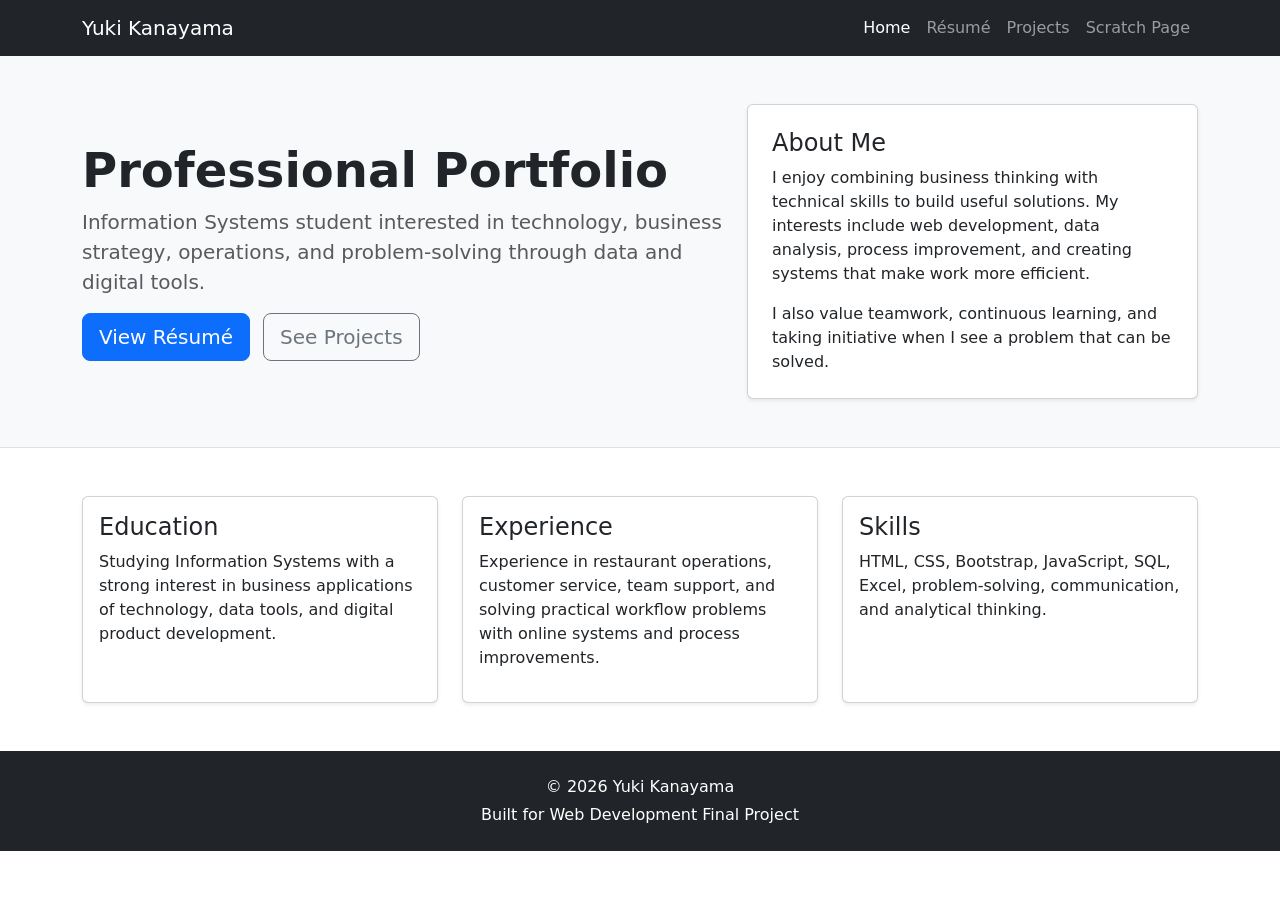
<file: index.html>
<!DOCTYPE html>
<html lang="en">

<head>
    <meta charset="UTF-8" />
    <meta name="viewport" content="width=device-width, initial-scale=1.0" />
    <title>Yuki Kanayama | Professional Portfolio</title>
    <link href="https://cdn.jsdelivr.net/npm/bootstrap@5.3.3/dist/css/bootstrap.min.css" rel="stylesheet" />
</head>

<body>
    <nav class="navbar navbar-expand-lg navbar-dark bg-dark">
        <div class="container">
            <a class="navbar-brand" href="index.html">Yuki Kanayama</a>
            <button class="navbar-toggler" type="button" data-bs-toggle="collapse" data-bs-target="#mainNav">
                <span class="navbar-toggler-icon"></span>
            </button>
            <div class="collapse navbar-collapse" id="mainNav">
                <ul class="navbar-nav ms-auto">
                    <li class="nav-item"><a class="nav-link active" href="index.html">Home</a></li>
                    <li class="nav-item"><a class="nav-link" href="resume.html">Résumé</a></li>
                    <li class="nav-item"><a class="nav-link" href="projects.html">Projects</a></li>
                    <li class="nav-item"><a class="nav-link" href="scratch.html">Scratch Page</a></li>
                </ul>
            </div>
        </div>
    </nav>

    <header class="bg-light py-5 border-bottom">
        <div class="container">
            <div class="row align-items-center g-4">
                <div class="col-lg-7">
                    <h1 class="display-5 fw-bold">Professional Portfolio</h1>
                    <p class="lead text-muted">
                        Information Systems student interested in technology, business strategy,
                        operations, and problem-solving through data and digital tools.
                    </p>
                    <a href="resume.html" class="btn btn-primary btn-lg me-2">View Résumé</a>
                    <a href="projects.html" class="btn btn-outline-secondary btn-lg">See Projects</a>
                </div>
                <div class="col-lg-5">
                    <div class="card shadow-sm">
                        <div class="card-body p-4">
                            <h2 class="h4">About Me</h2>
                            <p>
                                I enjoy combining business thinking with technical skills to build useful solutions.
                                My interests include web development, data analysis, process improvement, and creating
                                systems that make work more efficient.
                            </p>
                            <p class="mb-0">
                                I also value teamwork, continuous learning, and taking initiative when I see a problem
                                that can be solved.
                            </p>
                        </div>
                    </div>
                </div>
            </div>
        </div>
    </header>

    <main class="container py-5">
        <div class="row g-4">
            <div class="col-md-4">
                <div class="card h-100 shadow-sm">
                    <div class="card-body">
                        <h2 class="h4">Education</h2>
                        <p>
                            Studying Information Systems with a strong interest in business applications of technology,
                            data tools, and digital product development.
                        </p>
                    </div>
                </div>
            </div>

            <div class="col-md-4">
                <div class="card h-100 shadow-sm">
                    <div class="card-body">
                        <h2 class="h4">Experience</h2>
                        <p>
                            Experience in restaurant operations, customer service, team support, and solving practical
                            workflow problems with online systems and process improvements.
                        </p>
                    </div>
                </div>
            </div>

            <div class="col-md-4">
                <div class="card h-100 shadow-sm">
                    <div class="card-body">
                        <h2 class="h4">Skills</h2>
                        <p>
                            HTML, CSS, Bootstrap, JavaScript, SQL, Excel, problem-solving, communication, and
                            analytical thinking.
                        </p>
                    </div>
                </div>
            </div>
        </div>
    </main>

    <footer class="bg-dark text-white py-4">
        <div class="container text-center">
            <p class="mb-1">© 2026 Yuki Kanayama</p>
            <p class="mb-0">Built for Web Development Final Project</p>
        </div>
    </footer>

    <script src="https://cdn.jsdelivr.net/npm/bootstrap@5.3.3/dist/js/bootstrap.bundle.min.js"></script>
</body>

</html>
</file>
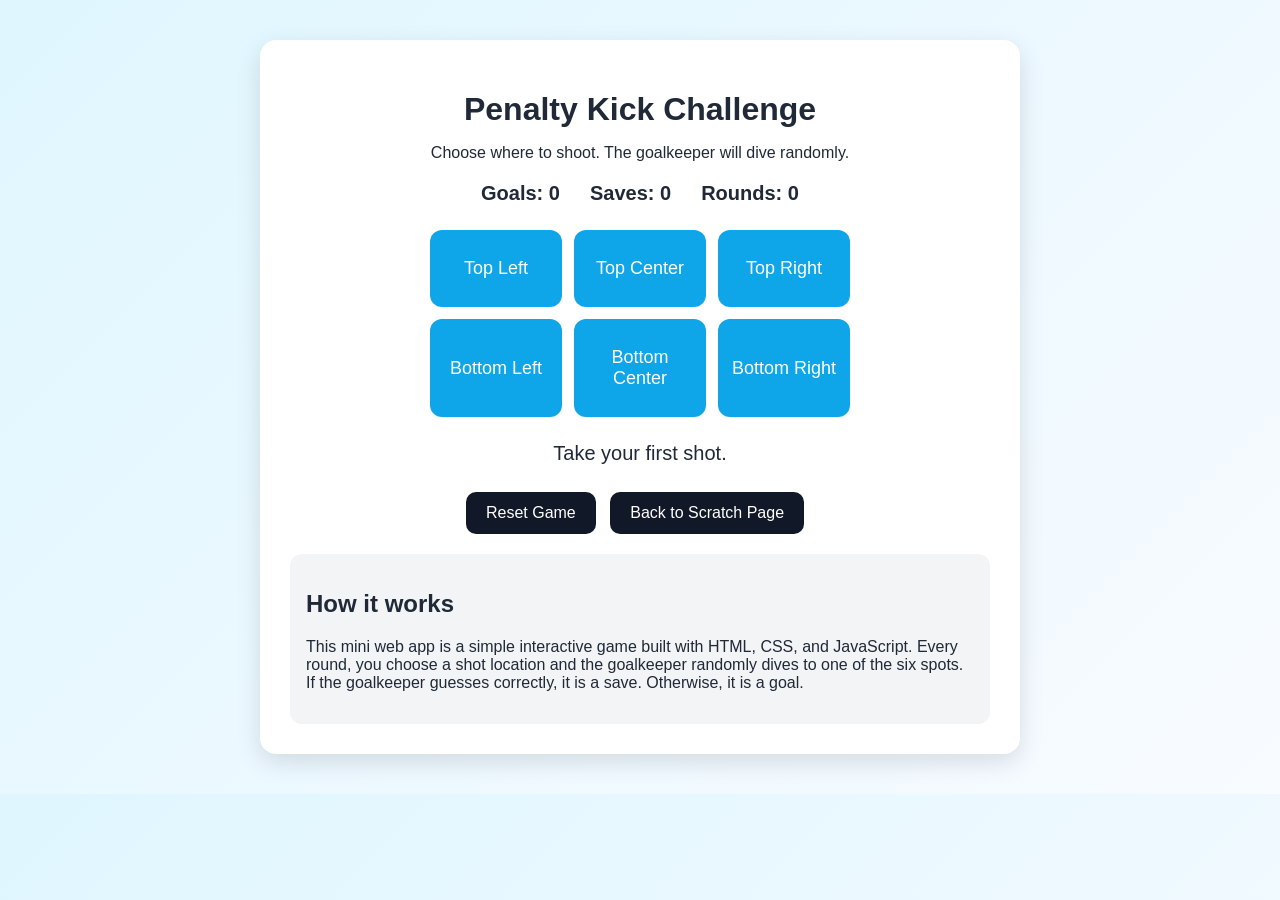
<file: app.html>
<!DOCTYPE html>
<html lang="en">

<head>
    <meta charset="UTF-8" />
    <meta name="viewport" content="width=device-width, initial-scale=1.0" />
    <title>Penalty Kick Game</title>
    <style>
        body {
            font-family: Arial, Helvetica, sans-serif;
            background: linear-gradient(135deg, #dff6ff, #f8fbff);
            margin: 0;
            padding: 0;
            color: #1f2937;
            text-align: center;
        }

        .container {
            max-width: 700px;
            margin: 40px auto;
            background: white;
            padding: 30px;
            border-radius: 16px;
            box-shadow: 0 8px 24px rgba(0, 0, 0, 0.12);
        }

        h1 {
            margin-bottom: 10px;
        }

        .goal {
            display: grid;
            grid-template-columns: repeat(3, 1fr);
            gap: 12px;
            margin: 25px auto;
            max-width: 420px;
        }

        .spot {
            padding: 28px 10px;
            border: none;
            border-radius: 12px;
            background-color: #0ea5e9;
            color: white;
            font-size: 18px;
            cursor: pointer;
            transition: transform 0.15s ease, background-color 0.2s ease;
        }

        .spot:hover {
            transform: translateY(-2px);
            background-color: #0284c7;
        }

        .scoreboard {
            display: flex;
            justify-content: center;
            gap: 30px;
            margin: 20px 0;
            font-size: 20px;
            font-weight: bold;
        }

        .message {
            margin-top: 20px;
            font-size: 20px;
            min-height: 30px;
        }

        .reset-btn,
        .nav-btn {
            margin-top: 20px;
            padding: 12px 20px;
            font-size: 16px;
            border: none;
            border-radius: 10px;
            cursor: pointer;
            background-color: #111827;
            color: white;
            text-decoration: none;
            display: inline-block;
            margin-right: 10px;
        }

        .reset-btn:hover,
        .nav-btn:hover {
            opacity: 0.9;
        }

        .instructions {
            background-color: #f3f4f6;
            border-radius: 12px;
            padding: 16px;
            margin-top: 20px;
            text-align: left;
        }
    </style>
</head>

<body>
    <div class="container">
        <h1>Penalty Kick Challenge</h1>
        <p>Choose where to shoot. The goalkeeper will dive randomly.</p>

        <div class="scoreboard">
            <div>Goals: <span id="goals">0</span></div>
            <div>Saves: <span id="saves">0</span></div>
            <div>Rounds: <span id="rounds">0</span></div>
        </div>

        <div class="goal">
            <button class="spot" onclick="takeShot('Top Left')">Top Left</button>
            <button class="spot" onclick="takeShot('Top Center')">Top Center</button>
            <button class="spot" onclick="takeShot('Top Right')">Top Right</button>
            <button class="spot" onclick="takeShot('Bottom Left')">Bottom Left</button>
            <button class="spot" onclick="takeShot('Bottom Center')">Bottom Center</button>
            <button class="spot" onclick="takeShot('Bottom Right')">Bottom Right</button>
        </div>

        <div class="message" id="message">Take your first shot.</div>

        <button class="reset-btn" onclick="resetGame()">Reset Game</button>
        <a class="nav-btn" href="scratch.html">Back to Scratch Page</a>

        <div class="instructions">
            <h2>How it works</h2>
            <p>
                This mini web app is a simple interactive game built with HTML, CSS, and JavaScript.
                Every round, you choose a shot location and the goalkeeper randomly dives to one of the six spots.
                If the goalkeeper guesses correctly, it is a save. Otherwise, it is a goal.
            </p>
        </div>
    </div>

    <script>
        let goals = 0;
        let saves = 0;
        let rounds = 0;

        const shotOptions = [
            "Top Left",
            "Top Center",
            "Top Right",
            "Bottom Left",
            "Bottom Center",
            "Bottom Right"
        ];

        function takeShot(playerChoice) {
            const keeperChoice = shotOptions[Math.floor(Math.random() * shotOptions.length)];
            rounds++;

            let message = `You shot ${playerChoice}. Goalkeeper dived ${keeperChoice}. `;

            if (playerChoice === keeperChoice) {
                saves++;
                message += "Saved!";
            } else {
                goals++;
                message += "Goal!";
            }

            document.getElementById("goals").textContent = goals;
            document.getElementById("saves").textContent = saves;
            document.getElementById("rounds").textContent = rounds;
            document.getElementById("message").textContent = message;
        }

        function resetGame() {
            goals = 0;
            saves = 0;
            rounds = 0;
            document.getElementById("goals").textContent = goals;
            document.getElementById("saves").textContent = saves;
            document.getElementById("rounds").textContent = rounds;
            document.getElementById("message").textContent = "Take your first shot.";
        }
    </script>
</body>

</html>
</file>
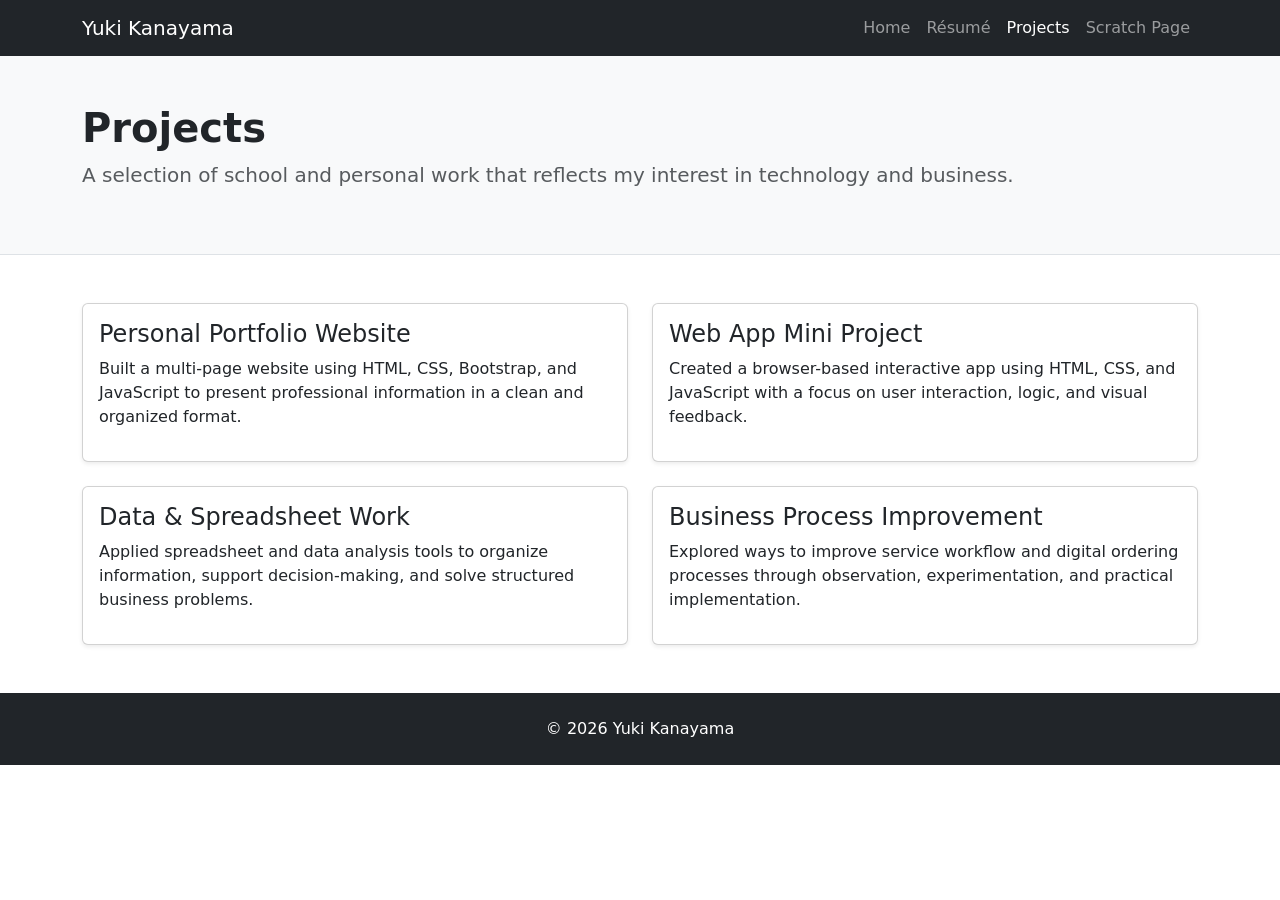
<file: projects.html>
<!DOCTYPE html>
<html lang="en">

<head>
    <meta charset="UTF-8" />
    <meta name="viewport" content="width=device-width, initial-scale=1.0" />
    <title>Projects | Yuki Kanayama</title>
    <link href="https://cdn.jsdelivr.net/npm/bootstrap@5.3.3/dist/css/bootstrap.min.css" rel="stylesheet" />
</head>

<body>
    <nav class="navbar navbar-expand-lg navbar-dark bg-dark">
        <div class="container">
            <a class="navbar-brand" href="index.html">Yuki Kanayama</a>
            <button class="navbar-toggler" type="button" data-bs-toggle="collapse" data-bs-target="#mainNav">
                <span class="navbar-toggler-icon"></span>
            </button>
            <div class="collapse navbar-collapse" id="mainNav">
                <ul class="navbar-nav ms-auto">
                    <li class="nav-item"><a class="nav-link" href="index.html">Home</a></li>
                    <li class="nav-item"><a class="nav-link" href="resume.html">Résumé</a></li>
                    <li class="nav-item"><a class="nav-link active" href="projects.html">Projects</a></li>
                    <li class="nav-item"><a class="nav-link" href="scratch.html">Scratch Page</a></li>
                </ul>
            </div>
        </div>
    </nav>

    <header class="bg-light py-5 border-bottom">
        <div class="container">
            <h1 class="display-6 fw-bold">Projects</h1>
            <p class="lead text-muted">
                A selection of school and personal work that reflects my interest in technology and business.
            </p>
        </div>
    </header>

    <main class="container py-5">
        <div class="row g-4">
            <div class="col-md-6">
                <div class="card h-100 shadow-sm">
                    <div class="card-body">
                        <h2 class="h4">Personal Portfolio Website</h2>
                        <p>
                            Built a multi-page website using HTML, CSS, Bootstrap, and JavaScript to present
                            professional
                            information in a clean and organized format.
                        </p>
                    </div>
                </div>
            </div>

            <div class="col-md-6">
                <div class="card h-100 shadow-sm">
                    <div class="card-body">
                        <h2 class="h4">Web App Mini Project</h2>
                        <p>
                            Created a browser-based interactive app using HTML, CSS, and JavaScript with a focus on
                            user interaction, logic, and visual feedback.
                        </p>
                    </div>
                </div>
            </div>

            <div class="col-md-6">
                <div class="card h-100 shadow-sm">
                    <div class="card-body">
                        <h2 class="h4">Data & Spreadsheet Work</h2>
                        <p>
                            Applied spreadsheet and data analysis tools to organize information, support
                            decision-making,
                            and solve structured business problems.
                        </p>
                    </div>
                </div>
            </div>

            <div class="col-md-6">
                <div class="card h-100 shadow-sm">
                    <div class="card-body">
                        <h2 class="h4">Business Process Improvement</h2>
                        <p>
                            Explored ways to improve service workflow and digital ordering processes through
                            observation,
                            experimentation, and practical implementation.
                        </p>
                    </div>
                </div>
            </div>
        </div>
    </main>

    <footer class="bg-dark text-white py-4">
        <div class="container text-center">
            <p class="mb-0">© 2026 Yuki Kanayama</p>
        </div>
    </footer>

    <script src="https://cdn.jsdelivr.net/npm/bootstrap@5.3.3/dist/js/bootstrap.bundle.min.js"></script>
</body>

</html>
</file>
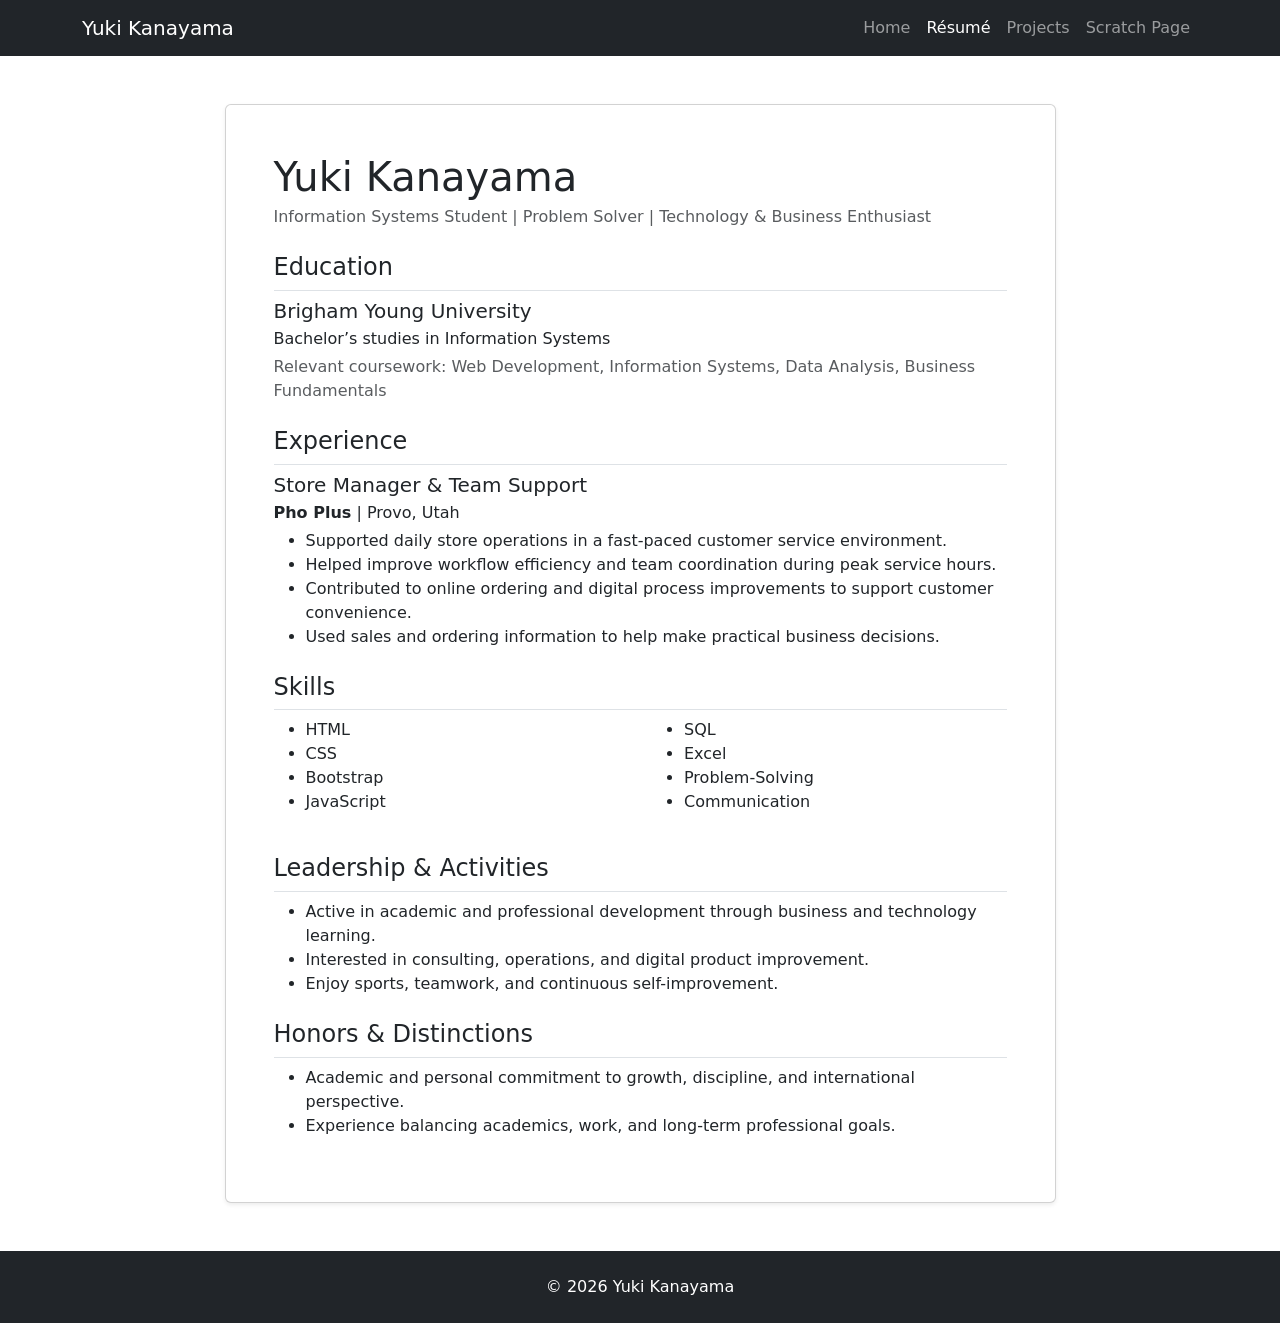
<file: resume.html>
<!DOCTYPE html>
<html lang="en">

<head>
    <meta charset="UTF-8" />
    <meta name="viewport" content="width=device-width, initial-scale=1.0" />
    <title>Résumé | Yuki Kanayama</title>
    <link href="https://cdn.jsdelivr.net/npm/bootstrap@5.3.3/dist/css/bootstrap.min.css" rel="stylesheet" />
</head>

<body>
    <nav class="navbar navbar-expand-lg navbar-dark bg-dark">
        <div class="container">
            <a class="navbar-brand" href="index.html">Yuki Kanayama</a>
            <button class="navbar-toggler" type="button" data-bs-toggle="collapse" data-bs-target="#mainNav">
                <span class="navbar-toggler-icon"></span>
            </button>
            <div class="collapse navbar-collapse" id="mainNav">
                <ul class="navbar-nav ms-auto">
                    <li class="nav-item"><a class="nav-link" href="index.html">Home</a></li>
                    <li class="nav-item"><a class="nav-link active" href="resume.html">Résumé</a></li>
                    <li class="nav-item"><a class="nav-link" href="projects.html">Projects</a></li>
                    <li class="nav-item"><a class="nav-link" href="scratch.html">Scratch Page</a></li>
                </ul>
            </div>
        </div>
    </nav>

    <main class="container py-5">
        <div class="row justify-content-center">
            <div class="col-lg-9">
                <div class="card shadow-sm">
                    <div class="card-body p-4 p-md-5">
                        <h1 class="mb-1">Yuki Kanayama</h1>
                        <p class="text-muted mb-4">Information Systems Student | Problem Solver | Technology & Business
                            Enthusiast</p>

                        <section class="mb-4">
                            <h2 class="h4 border-bottom pb-2">Education</h2>
                            <h3 class="h5 mb-1">Brigham Young University</h3>
                            <p class="mb-1">Bachelor’s studies in Information Systems</p>
                            <p class="text-muted">Relevant coursework: Web Development, Information Systems, Data
                                Analysis, Business Fundamentals</p>
                        </section>

                        <section class="mb-4">
                            <h2 class="h4 border-bottom pb-2">Experience</h2>
                            <h3 class="h5 mb-1">Store Manager & Team Support</h3>
                            <p class="mb-1"><strong>Pho Plus</strong> | Provo, Utah</p>
                            <ul>
                                <li>Supported daily store operations in a fast-paced customer service environment.</li>
                                <li>Helped improve workflow efficiency and team coordination during peak service hours.
                                </li>
                                <li>Contributed to online ordering and digital process improvements to support customer
                                    convenience.</li>
                                <li>Used sales and ordering information to help make practical business decisions.</li>
                            </ul>
                        </section>

                        <section class="mb-4">
                            <h2 class="h4 border-bottom pb-2">Skills</h2>
                            <div class="row">
                                <div class="col-md-6">
                                    <ul>
                                        <li>HTML</li>
                                        <li>CSS</li>
                                        <li>Bootstrap</li>
                                        <li>JavaScript</li>
                                    </ul>
                                </div>
                                <div class="col-md-6">
                                    <ul>
                                        <li>SQL</li>
                                        <li>Excel</li>
                                        <li>Problem-Solving</li>
                                        <li>Communication</li>
                                    </ul>
                                </div>
                            </div>
                        </section>

                        <section class="mb-4">
                            <h2 class="h4 border-bottom pb-2">Leadership & Activities</h2>
                            <ul>
                                <li>Active in academic and professional development through business and technology
                                    learning.</li>
                                <li>Interested in consulting, operations, and digital product improvement.</li>
                                <li>Enjoy sports, teamwork, and continuous self-improvement.</li>
                            </ul>
                        </section>

                        <section>
                            <h2 class="h4 border-bottom pb-2">Honors & Distinctions</h2>
                            <ul>
                                <li>Academic and personal commitment to growth, discipline, and international
                                    perspective.</li>
                                <li>Experience balancing academics, work, and long-term professional goals.</li>
                            </ul>
                        </section>
                    </div>
                </div>
            </div>
        </div>
    </main>

    <footer class="bg-dark text-white py-4">
        <div class="container text-center">
            <p class="mb-0">© 2026 Yuki Kanayama</p>
        </div>
    </footer>

    <script src="https://cdn.jsdelivr.net/npm/bootstrap@5.3.3/dist/js/bootstrap.bundle.min.js"></script>
</body>

</html>
</file>
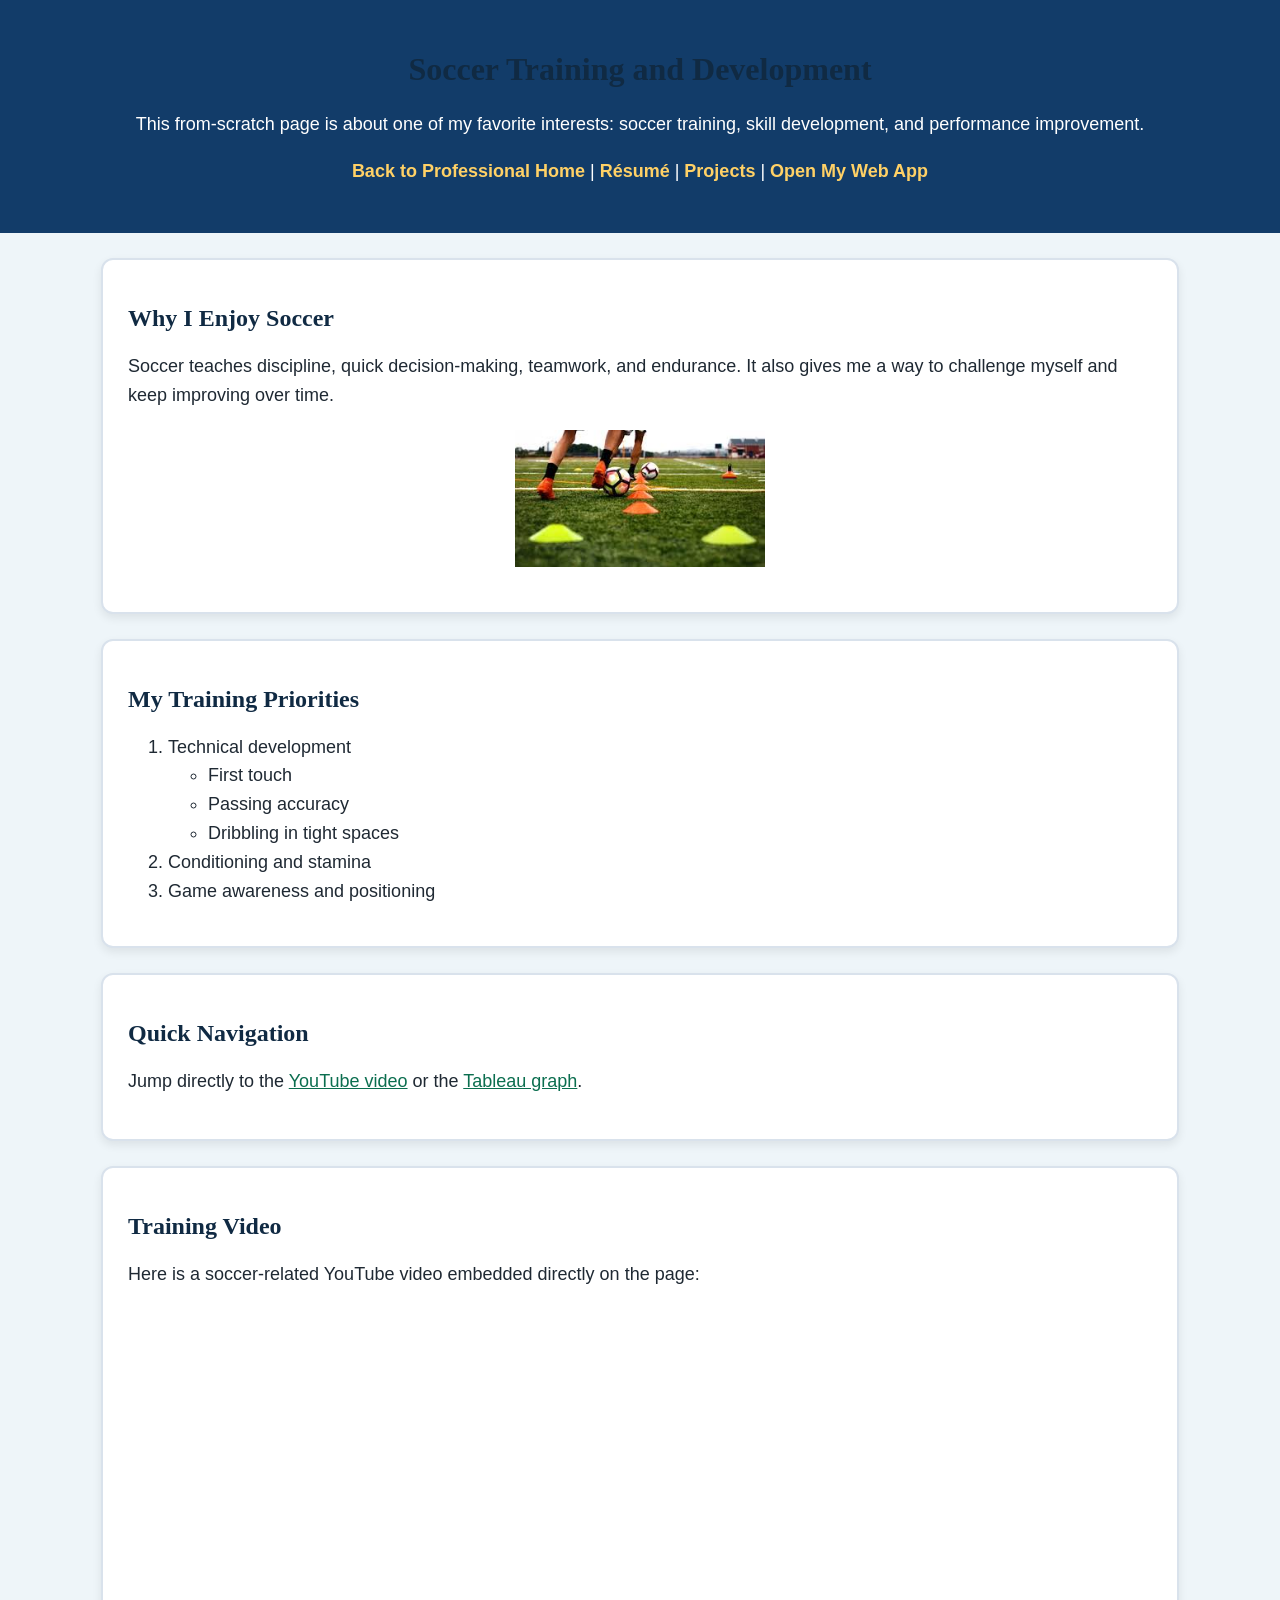
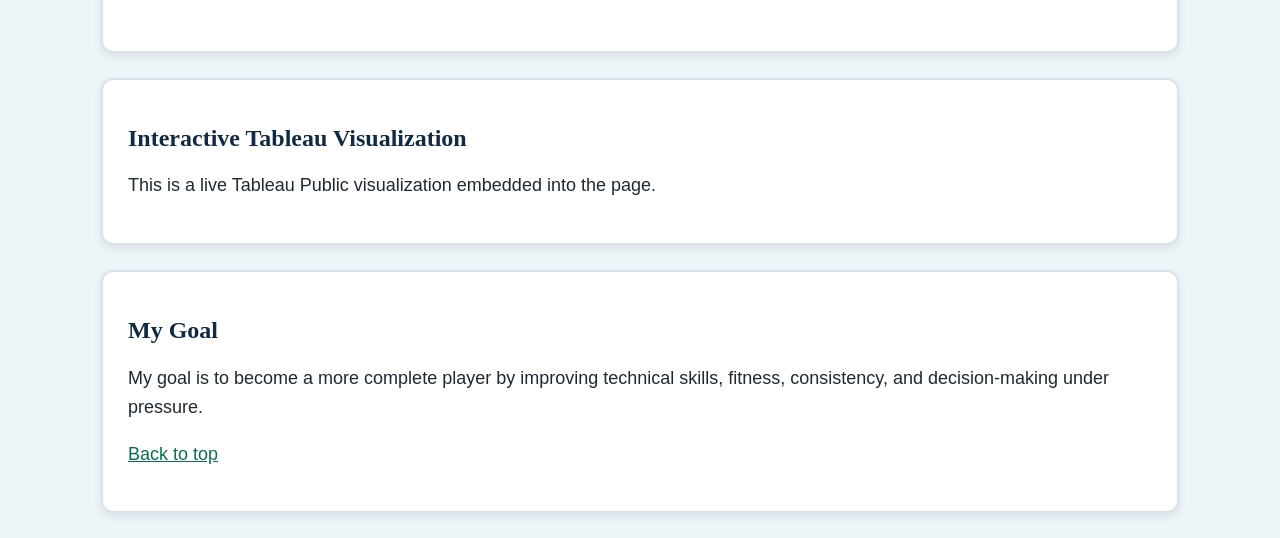
<file: scratch.html>
<!DOCTYPE html>
<html lang="en">

<head>
    <meta charset="UTF-8" />
    <meta name="viewport" content="width=device-width, initial-scale=1.0" />
    <title>Scratch Page | Soccer Training</title>
    <link rel="stylesheet" href="scratch.css" />
</head>

<body>
    <div class="top-banner">
        <h1 id="top">Soccer Training and Development</h1>
        <p>
            This from-scratch page is about one of my favorite interests: soccer training,
            skill development, and performance improvement.
        </p>
        <p>
            <a href="index.html">Back to Professional Home</a> |
            <a href="resume.html">Résumé</a> |
            <a href="projects.html">Projects</a> |
            <a href="app.html">Open My Web App</a>
        </p>
    </div>

    <div class="content-box">
        <h2>Why I Enjoy Soccer</h2>
        <p>
            Soccer teaches discipline, quick decision-making, teamwork, and endurance.
            It also gives me a way to challenge myself and keep improving over time.
        </p>

        <img src="[data-uri]"
            alt="Soccer ball" class="feature-image" />
    </div>

    <div class="content-box">
        <h2>My Training Priorities</h2>
        <ol>
            <li>
                Technical development
                <ul>
                    <li>First touch</li>
                    <li>Passing accuracy</li>
                    <li>Dribbling in tight spaces</li>
                </ul>
            </li>
            <li>Conditioning and stamina</li>
            <li>Game awareness and positioning</li>
        </ol>
    </div>

    <div class="content-box">
        <h2>Quick Navigation</h2>
        <p>
            Jump directly to the <a href="#video-section">YouTube video</a> or the
            <a href="#tableau-section">Tableau graph</a>.
        </p>
    </div>

    <div class="content-box" id="video-section">
        <h2>Training Video</h2>
        <p>Here is a soccer-related YouTube video embedded directly on the page:</p>

        <div class="video-wrapper">
            <iframe width="560" height="315" src="https://www.youtube.com/embed/sDXWRbK9ZlQ?si=ENmt1WemZ5AJc8af"
                title="YouTube video player" frameborder="0"
                allow="accelerometer; autoplay; clipboard-write; encrypted-media; gyroscope; picture-in-picture; web-share"
                referrerpolicy="strict-origin-when-cross-origin" allowfullscreen></iframe>
        </div>
    </div>

    <div class="content-box" id="tableau-section">
        <h2>Interactive Tableau Visualization</h2>
        <p>
            This is a live Tableau Public visualization embedded into the page.
        </p>

        <div class='tableauPlaceholder' id='viz1680000000000' style='position: relative'>
            <noscript>
                <a href='#'>
                    <img alt='Tableau Viz'
                        src='https://public.tableau.com/static/images/Re/RegionalSampleWorkbook/Stocks/1_rss.png'
                        style='border: none' />
                </a>
            </noscript>
            <object class='tableauViz' style='display:none;'>
                <param name='host_url' value='https%3A%2F%2Fpublic.tableau.com%2F' />
                <param name='embed_code_version' value='3' />
                <param name='site_root' value='' />
                <param name='name' value='RegionalSampleWorkbook/Stocks' />
                <param name='tabs' value='no' />
                <param name='toolbar' value='yes' />
                <param name='showAppBanner' value='false' />
            </object>
        </div>

        <script type='text/javascript'>
            var divElement = document.getElementById('viz1680000000000');
            var vizElement = divElement.getElementsByTagName('object')[0];
            vizElement.style.width = '100%';
            vizElement.style.height = '700px';
            var scriptElement = document.createElement('script');
            scriptElement.src = 'https://public.tableau.com/javascripts/api/viz_v1.js';
            vizElement.parentNode.insertBefore(scriptElement, vizElement);
        </script>
    </div>

    <div class="content-box">
        <h2>My Goal</h2>
        <p>
            My goal is to become a more complete player by improving technical skills,
            fitness, consistency, and decision-making under pressure.
        </p>
        <p><a href="#top">Back to top</a></p>
    </div>
</body>

</html>
</file>
<file: scratch.css>
body {
    background-color: #eef5f9;
    font-family: Arial, Helvetica, sans-serif;
    color: #1f2933;
    margin: 0;
    padding: 0;
}

.top-banner {
    background-color: #123c69;
    color: white;
    text-align: center;
    padding: 30px 20px;
}

.top-banner a {
    color: #ffd166;
    text-decoration: none;
    font-weight: bold;
}

.content-box {
    background-color: white;
    width: 80%;
    margin: 25px auto;
    padding: 25px;
    border: 2px solid #d9e2ec;
    border-radius: 12px;
    box-shadow: 0 4px 10px rgba(0, 0, 0, 0.08);
}

.feature-image {
    display: block;
    width: 250px;
    max-width: 100%;
    margin: 20px auto;
}

.video-wrapper {
    text-align: center;
}

h1,
h2 {
    font-family: Georgia, "Times New Roman", serif;
    color: #102a43;
}

p,
li {
    font-size: 18px;
    line-height: 1.6;
}

a {
    color: #0b6e4f;
}

a:hover {
    color: #084c3a;
}
</file>
